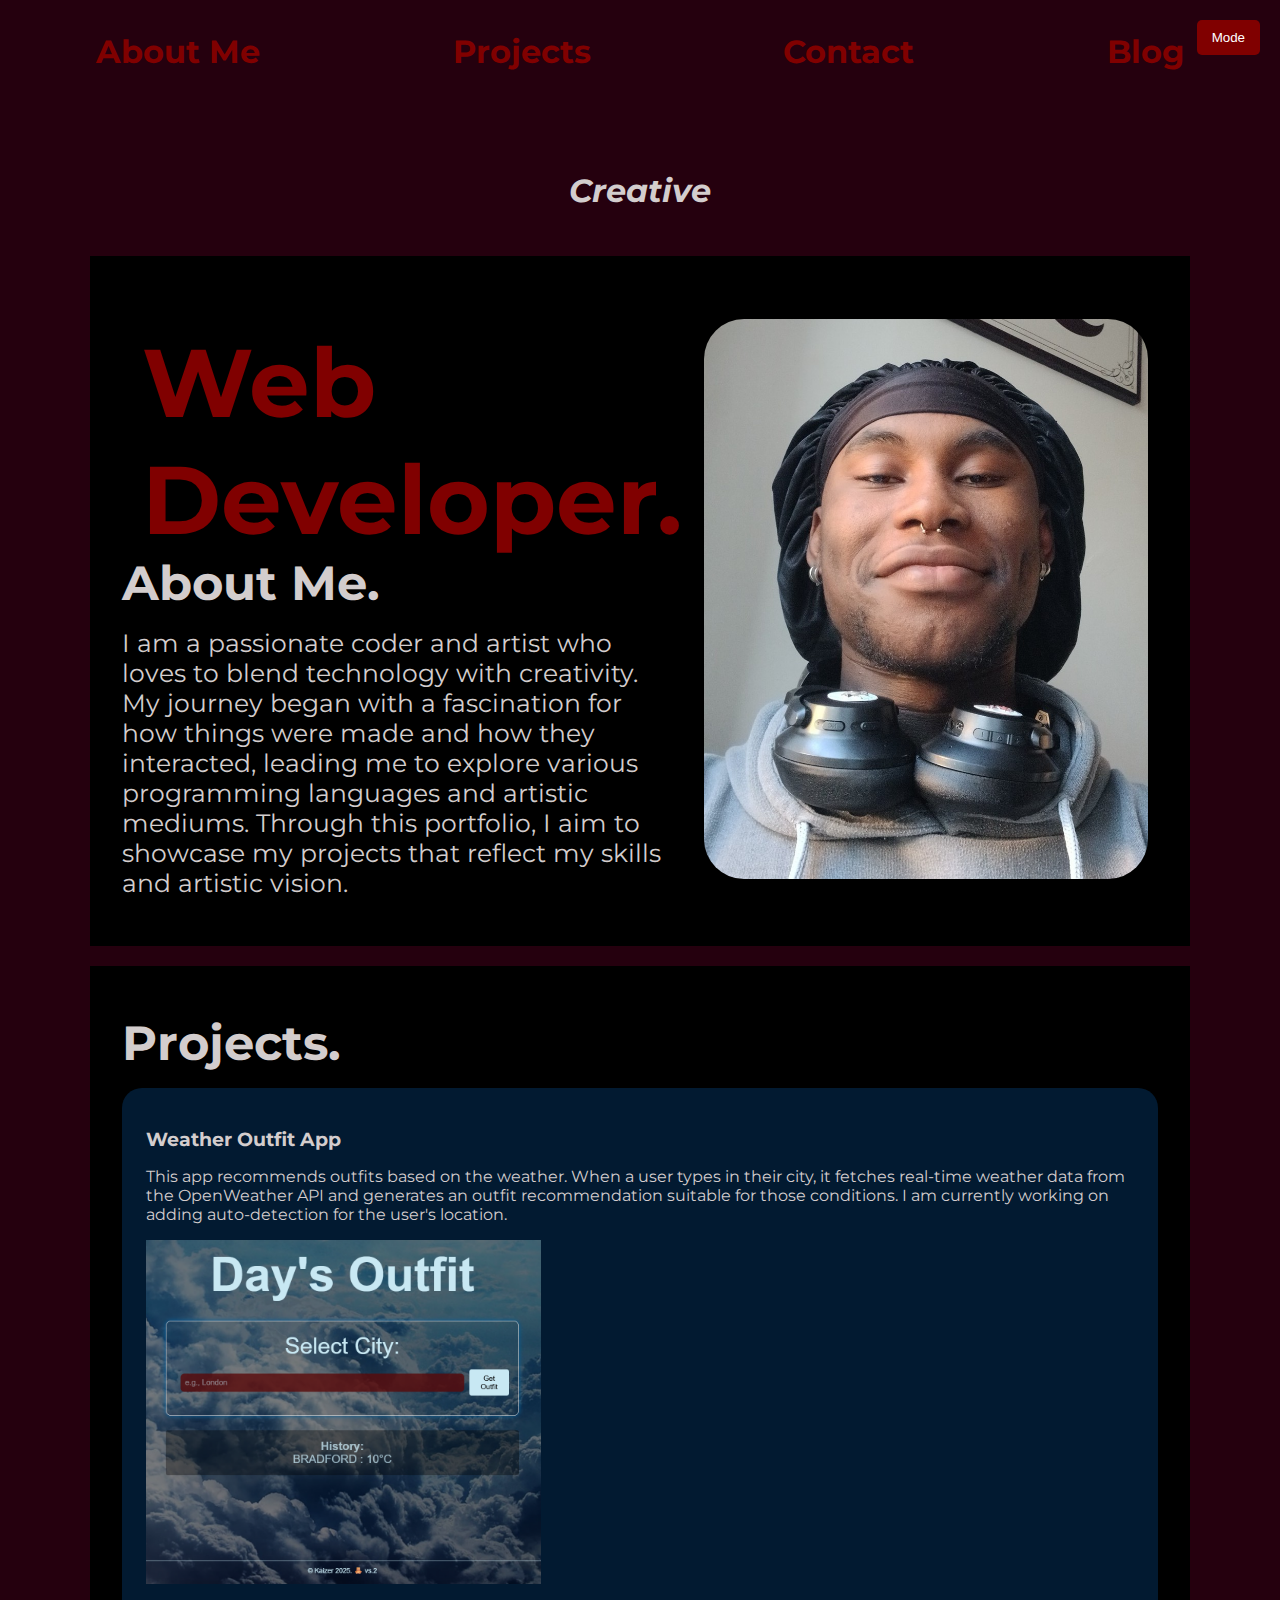
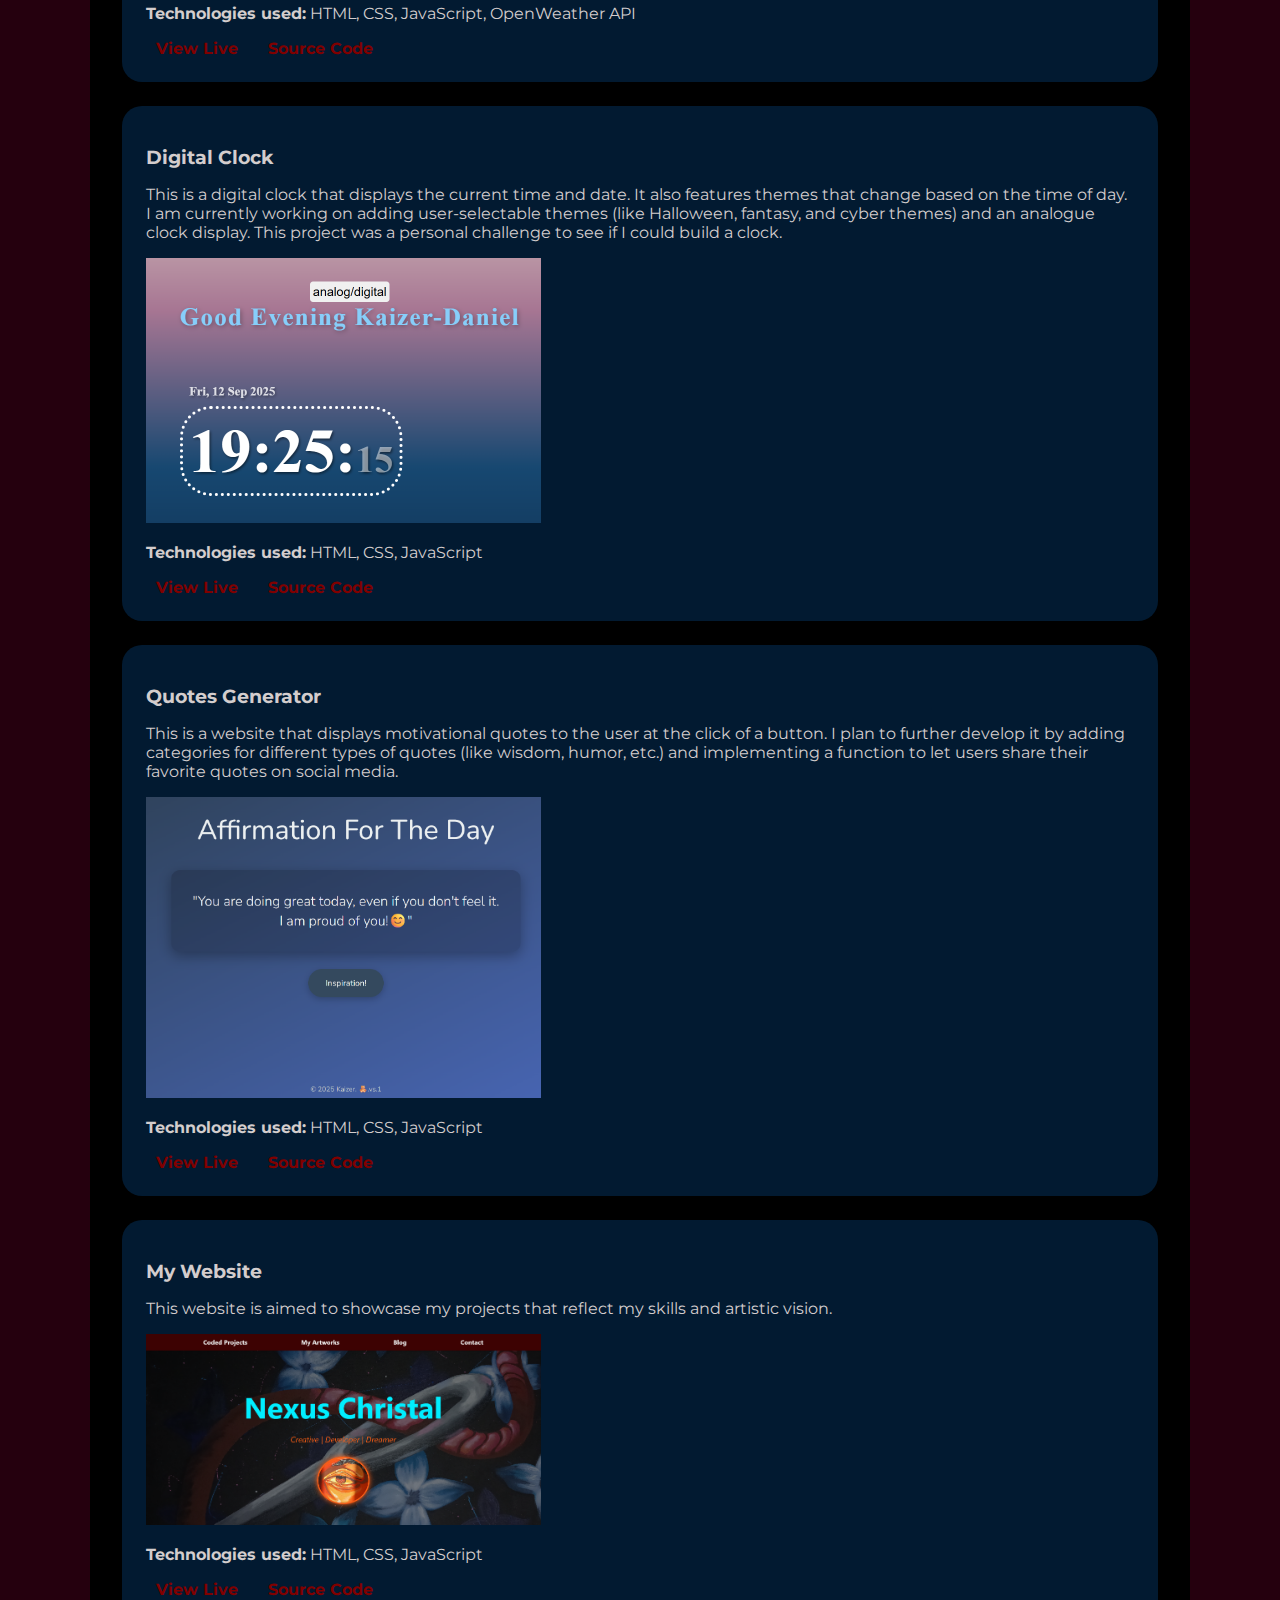
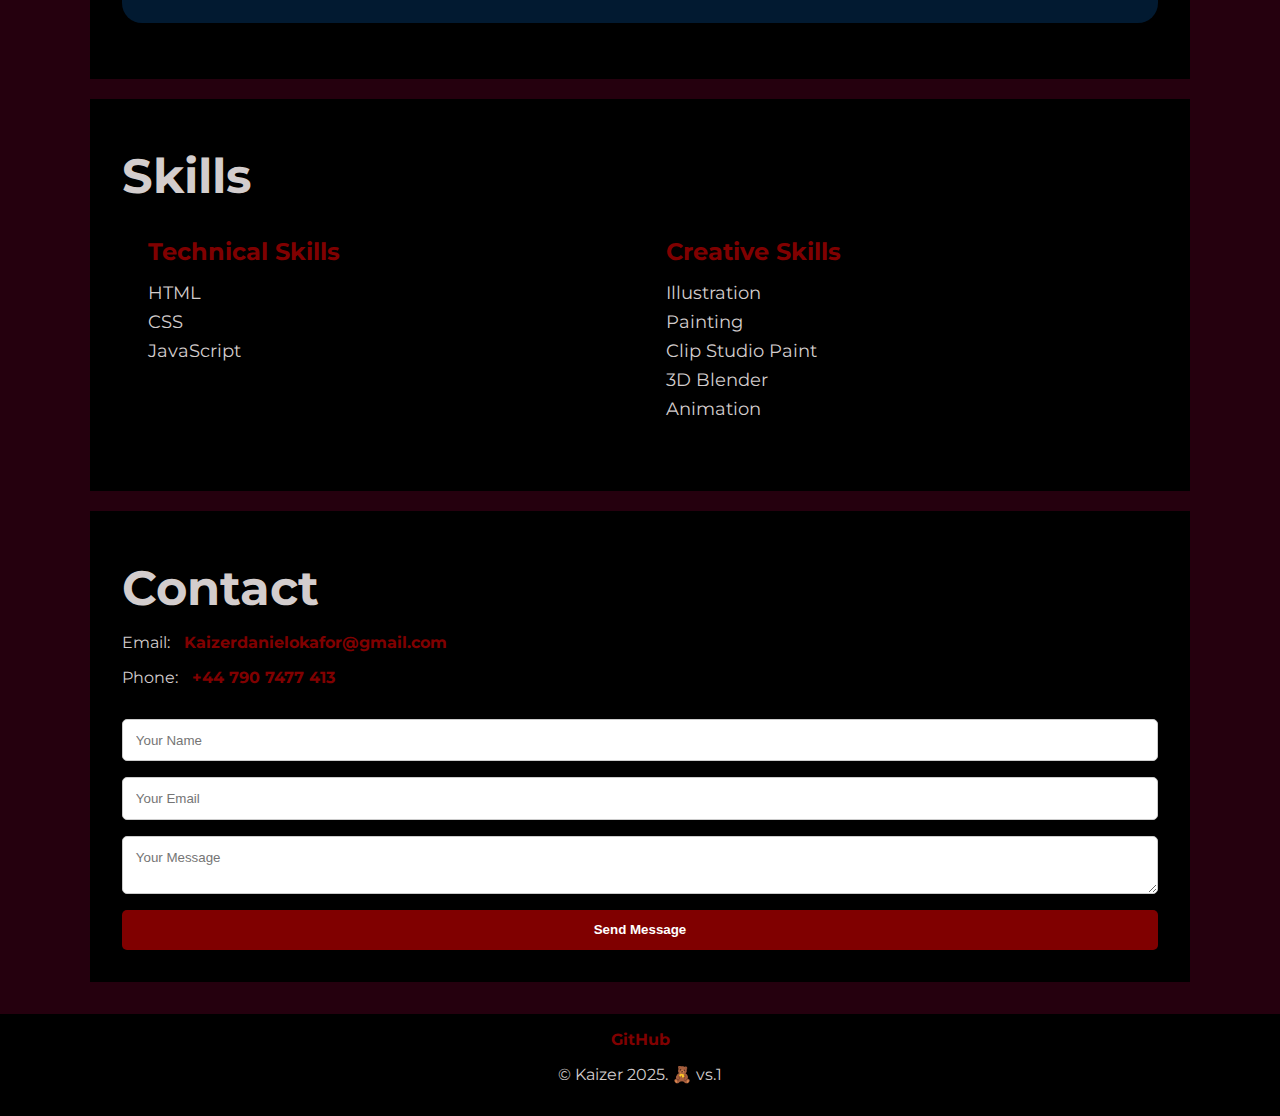
<file: index.html>
<!DOCTYPE html>
<html lang="en">
  <head>
    <meta charset="UTF-8" />
    <meta name="viewport" content="width=device-width, initial-scale=1.0" />
    <link id="theme-style" rel="stylesheet" href="style.css" />
    <link rel="preconnect" href="https://fonts.googleapis.com">
    <link rel="preconnect" href="https://fonts.gstatic.com" crossorigin>
    <link href="https://fonts.googleapis.com/css2?family=Montserrat:wght@400;600&display=swap" rel="stylesheet">

    <title>Kaizer's Portfolio</title>
  </head>
  <body>
    <header id="header">
        <nav>
            <a href="#about">About Me</a>
            <a href="#projects">Projects</a>
            <a href="#contact">Contact</a>
            <a href="blog.html">Blog</a>
        </nav>

        <button id="theme-switcher">Mode</button>

        <p id="statment">Creative Coder, Writer, and Artist.</p>
        <!-- animate this in typing effect with JS -->
    </header>

    <section id="about">
        <div class="about-container">
            <div class="about-text">
                <h1>Web Developer.</h1>
                <h2>About Me.</h2>
                <p>
                    I am a passionate coder and artist who loves to blend technology with creativity.
                    My journey began with a fascination for how things were made and how they interacted, leading me to explore various programming languages and artistic mediums.
                    Through this portfolio, I aim to showcase my projects that reflect my skills and artistic vision. 
                </p>
            </div>
            <div class="about-image">
                <img src="Snapchat-416976400~2.jpg" alt="A picture of Kaizer" id="image1" />
            </div>
        </div>
    </section>

    <section id="projects">
      <h2>Projects.</h2>

      <div class="project">
        <h3>Weather Outfit App</h3>
        <p>This app recommends outfits based on the weather. When a user types in their city, it fetches real-time weather data from the OpenWeather API and generates an outfit recommendation suitable for those conditions. I am currently working on adding auto-detection for the user's location.</p>
        <img src="Screenshot 2025-09-12 191413.png" alt="image of the web application">
        <p><strong>Technologies used:</strong> HTML, CSS, JavaScript, OpenWeather API</p>
        <div class="project-links">
          <a href=" https://nexuschristal.github.io/Weather-Outfit--v2./" target="_blank">View Live</a>
          <a href="https://github.com/NEXUSCHRISTAL/Weather-Outfit--v2..git" target="_blank">Source Code</a>
        </div>
      </div>

      <div class="project">
        <h3>Digital Clock</h3>
        <p>This is a digital clock that displays the current time and date. It also features themes that change based on the time of day. I am currently working on adding user-selectable themes (like Halloween, fantasy, and cyber themes) and an analogue clock display. This project was a personal challenge to see if I could build a clock.</p>
        <img src="Screenshot 2025-09-12 192526.png" alt="image of the clock">
        <p><strong>Technologies used:</strong> HTML, CSS, JavaScript</p>
        <div class="project-links">
          <a href="https://nexuschristal.github.io/Digital-Clock/" target="_blank">View Live</a>
          <a href="https://github.com/nexuschristal/Digital-Clock" target="_blank">Source Code</a>
        </div>
      </div>

      <div class="project">
        <h3>Quotes Generator</h3>
        <p>This is a website that displays motivational quotes to the user at the click of a button. I plan to further develop it by adding categories for different types of quotes (like wisdom, humor, etc.) and implementing a function to let users share their favorite quotes on social media.</p>
        <img src="Screenshot 2025-09-12 192656.png" alt="">
        <p><strong>Technologies used:</strong> HTML, CSS, JavaScript</p>
        <div class="project-links">
          <a href=" https://nexuschristal.github.io/Quote-Generator-vs1/" target="_blank">View Live</a>
          <a href="https://github.com/NEXUSCHRISTAL/Quote-Generator-vs1.git" target="_blank">Source Code</a>
        </div>
      </div>

      <div class="project">
        <h3>My Website</h3>
        <p>This website is aimed to showcase my projects that reflect my skills and artistic vision.</p>
        <img src="Screenshot 2025-10-02 024302.png" alt="">
        <p><strong>Technologies used:</strong> HTML, CSS, JavaScript</p>
        <div class="project-links">
          <a href="  https://nexuschristal.github.io/My-Website-2/" target="_blank">View Live</a>
          <a href="https://github.com/NEXUSCHRISTAL/My-Website-2.git" target="_blank">Source Code</a>
        </div>
      </div>

    </section>

    <section id="skills">
      <h2>Skills</h2>
      <div class="skills-container">
        <div class="skills-category">
          <h3>Technical Skills</h3>
          <ul>
            <li>HTML</li>
            <li>CSS</li>
            <li>JavaScript</li>
          </ul>
        </div>
        <div class="skills-category">
          <h3>Creative Skills</h3>
          <ul>
            <li>Illustration</li>
            <li>Painting</li>
            <li>Clip Studio Paint</li>
            <li>3D Blender</li>
            <li>Animation</li>
          </ul>
        </div>
      </div>
    </section>

    <section id="contact">
      <h2>Contact</h2>
      <p>Email:
        <a href="mailto:kaizerdanielokafor@gmail.com">Kaizerdanielokafor@gmail.com</a>
      </p>
      <p>Phone: <a href="tel:+447907477413">+44 790 7477 413</a></p>

      <form action="https://formspree.io/f/xqadnewr" method="post">
        <input type="text" name="name" placeholder="Your Name" required>
        <input type="email" name="email" placeholder="Your Email" required>
        <textarea name="message" placeholder="Your Message" required></textarea>
        <button type="submit" target="_blank">Send Message</button>
      </form>
    </section>

    <footer>
      <div class="social-links">
        <a href="https://github.com/NEXUSCHRISTAL" target="_blank">GitHub</a>
      </div>
      <p>&copy; Kaizer 2025. 🧸 vs.1</p>
      <a href="#" class="back-to-top">^</a>
    </footer>
  <script src="script.js"></script>
  </body>
</html>
</file>
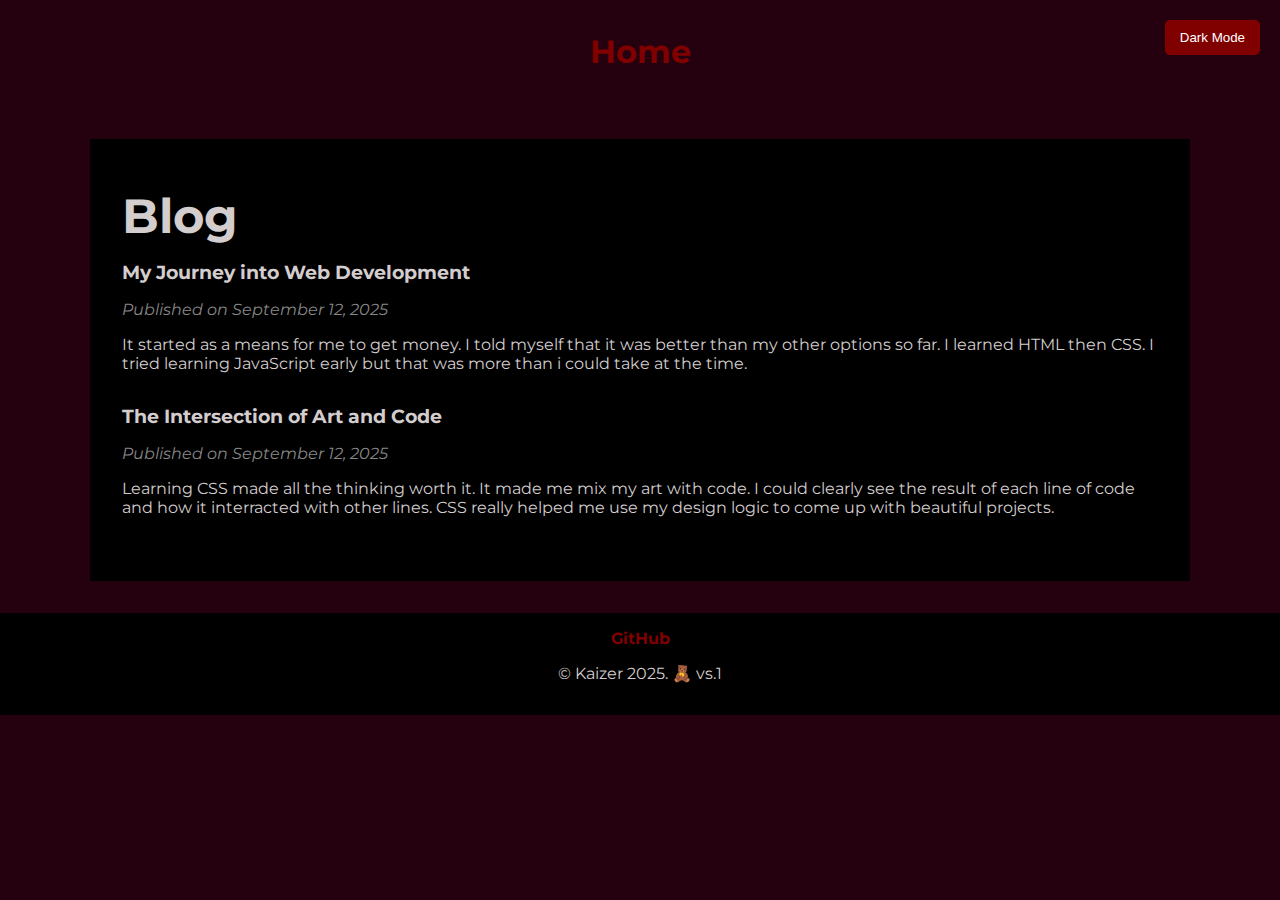
<file: blog.html>
<!DOCTYPE html>
<html lang="en">
  <head>
    <meta charset="UTF-8" />
    <meta name="viewport" content="width=device-width, initial-scale=1.0" />
    <link id="theme-style" rel="stylesheet" href="style.css" />
    <link rel="preconnect" href="https://fonts.googleapis.com">
    <link rel="preconnect" href="https://fonts.gstatic.com" crossorigin>
    <link href="https://fonts.googleapis.com/css2?family=Montserrat:wght@400;600&display=swap" rel="stylesheet">

    <title>Kaizer's Blog</title>
  </head>
  <body>
    <header id="header">
        <nav>
            <a href="index.html">Home</a>
        </nav>

        <button id="theme-switcher">Dark Mode</button>

    </header>

    <section id="blog-posts">
      <h2>Blog</h2>

      <div class="post">
        <h3>My Journey into Web Development</h3>
        <p class="post-meta">Published on September 12, 2025</p>
        <p>It started as a means for me to get money. I told myself that it was better than my other options so far. I learned HTML then CSS. I tried learning JavaScript early but that was more than i could take at the time.</p>
      </div>

      <div class="post">
        <h3>The Intersection of Art and Code</h3>
        <p class="post-meta">Published on September 12, 2025</p>
        <p>Learning CSS made all the thinking worth it. It made me mix my art with code. I could clearly see the result of each line of code and how it interracted with other lines. CSS really helped me use my design logic to come up with beautiful projects.</p>
      </div>

    </section>

    <footer>
      <div class="social-links">
        <a href="https://github.com/NEXUSCHRISTAL" target="_blank">GitHub</a>
      </div>
      <p>&copy; Kaizer 2025. 🧸 vs.1</p>
      <a href="#" class="back-to-top">^</a>
    </footer>
  <script src="script.js"></script>
  </body>
</html>
</file>
<file: style.css>
:root {
    --primary-bg: #25000e;
    --secondary-bg: #000;
    --accent-primary: maroon;
    --accent-secondary: #f00101;
    --text-main: #d3cdcd;
    --text-accent: maroon;
    --font-primary: 'Montserrat', sans-serif;
    --font-secondary: 'Poppins', sans-serif;
}

* {
      box-sizing: border-box;
      margin: 0;
      padding: 0;
        scroll-behavior: smooth;
        transition: all 0.3s ease-in-out;
}

html, body {
    width: 100%;
    min-height: 100vh;
}

body {
      font-family: var(--font-primary);
      margin: 0;
      padding: 0;
      background: var(--primary-bg);
      color: var(--text-main);
}

#header {
      padding: 1rem 0;
      text-align: center;
}

h1, h2, h3, h4, h5, h6, p {
      margin: 1rem 0;
}


h1 {
      font-size: 6rem;
      position: relative; 
        top: 20px;
        text-shadow: #000 5px 5px 5px;
        left: 20px;
         color:var(--accent-primary);
}
    
h2 {
      font-size: 3rem;
      margin-bottom: 1rem;
}

#statment {
    font-size: 2rem;
    margin-bottom: 10px;
    margin-top: 100px;
    text-align: center;
    font-style: italic;
    font-weight: bold;
}

nav {
      margin: 1rem 0 2rem 0;
      font-size: 2rem;
      display: flex;
      justify-content: space-around;
}

nav a, section a {
      margin: 0 10px;
      text-decoration: none;
      font-weight: bold;
}

nav a {
    color: var(--accent-primary);
}

nav a:hover {
      color: var(--accent-secondary);
      font-size: 2.5rem;
}

#theme-switcher {
    position: fixed;
    top: 20px;
    right: 20px;
    background: var(--accent-primary);
    color: #fff;
    border: none;
    padding: 10px 15px;
    border-radius: 5px;
    cursor: pointer;
    z-index: 1000;
}

section {
      padding: 2rem;
      max-width: 1100px;
      margin: 20px auto;
      background-color: var(--secondary-bg);
}

.about-container {
    display: flex;
    align-items: center;
    justify-content: space-between;
    gap: 2rem;
}

.about-text {
    flex: 1;
}

.about-image {
    flex: 1;
}

#image1 {
    width: 100%;
    max-width: 500px;
    height: auto;
    border-radius: 50px;
    padding: 10px;
}

#about p {
    font-size: 25px;
}

.project {
  background: #021a31;
  padding: 1.5rem;
  margin-bottom: 1.5rem;
  border-radius: 20px;
  transition: transform 0.3s, box-shadow 0.3s;
}
.project:hover {
  transform: translateY(-8px);
  box-shadow: 0 12px 24px rgba(0,0,0,0.7);
}

.project-links {
  margin-top: 1rem;
}

.project-links a {
  margin-right: 1rem;
  text-decoration: none;
  font-weight: bold;
  color: var(--accent-primary);
}

.project-links a:hover {
  text-decoration: underline;
}

.project img {
  width: 40%;
  height: auto;
}

#contact a {
      color: var(--accent-primary);
}

footer {
      text-align: center;
      padding: 1rem;
      background: var(--secondary-bg);
      margin-top: 2rem;
}

/* Skills Section */
#skills .skills-container {
  display: flex;
  justify-content: space-around;
  flex-wrap: wrap;
}

#skills .skills-category {
  width: 45%;
  margin-bottom: 2rem;
}

#skills .skills-category h3 {
  font-size: 1.5rem;
  margin-bottom: 1rem;
  color: var(--accent-primary);
}

#skills ul {
  list-style: none;
  padding: 0;
}

#skills ul li {
  margin-bottom: 0.5rem;
  font-size: 1.1rem;
}

/* Contact Form */
#contact form {
  margin-top: 2rem;
  display: flex;
  flex-direction: column;
}

#contact input,
#contact textarea {
  padding: 0.8rem;
  margin-bottom: 1rem;
  border: 1px solid #ccc;
  border-radius: 5px;
  font-family: var(--font-secondary);
}

#contact button {
  padding: 0.8rem;
  background-color: var(--accent-primary);
  color: #fff;
  border: none;
  border-radius: 5px;
  cursor: pointer;
  font-family: var(--font-secondary);
  font-weight: bold;
}

#contact button:hover {
  background-color: var(--accent-secondary);
}

/* Footer */
.social-links {
  margin-bottom: 1rem;
}

.social-links a {
  margin: 0 0.5rem;
  color: var(--accent-primary);
  text-decoration: none;
  font-weight: bold;
}

.social-links a:hover {
  text-decoration: underline;
}


@media screen and (max-width: 768px) {
    h1 {
        font-size: 3rem;
        left: 0;
        text-align: center;
    }

    h2 {
        font-size: 2rem;
        text-align: center;
    }

    nav {
        font-size: 1.5rem;
    }

    nav a:hover {
        font-size: 1.7rem;
    }

    .about-container {
        flex-direction: column;
        text-align: center;
    }

    #about p {
        font-size: 18px;
    }

    section {
        padding: 1rem;
        margin: 10px;
    }

    #image1 {
        max-width: 300px;
        margin: 0 auto;
    }

    .project {
        text-align: center;
        padding: 1rem;
    }

    #statment {
        font-size: 1.8rem;
        margin-bottom: 30px;
        font-weight: bold;
    }
}

@media screen and (max-width: 480px) {
    nav {
        display: flex;
        flex-direction: column;
        gap: 1rem;
    }

    nav a {
        display: block;
    }

    h1 {
        font-size: 2.5rem;
    }

    #image1 {
        max-width: 250px;
    }
}

/* Back to top button */
.back-to-top {
  position: fixed;
  bottom: 20px;
  right: 20px;
  display: none;
  width: 40px;
  height: 40px;
  line-height: 40px;
  text-align: center;
  border-radius: 50%;
  text-decoration: none;
  background-color: var(--accent-primary);
  color: #fff;
}

/* Blog post styles */
.post {
  margin-bottom: 2rem;
}

.post-meta {
  font-style: italic;
  color: #888;
}
</file>
